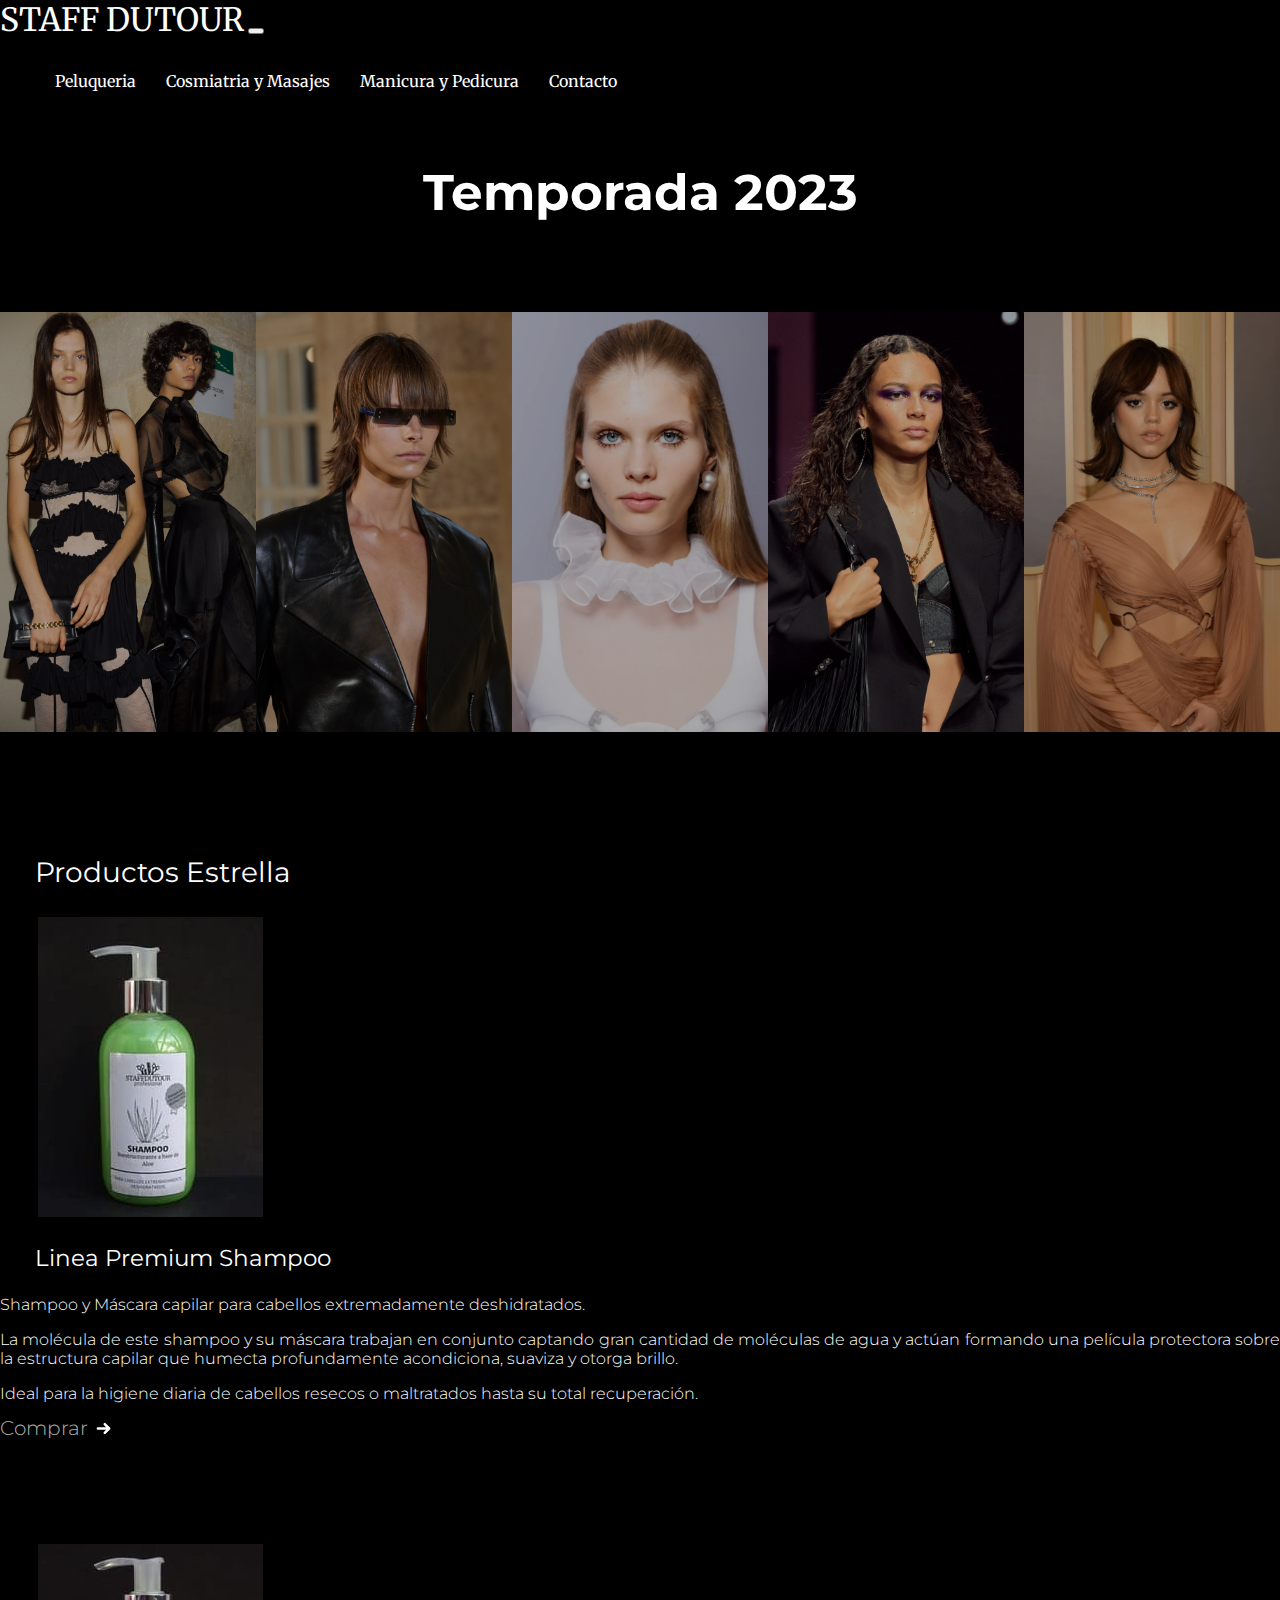
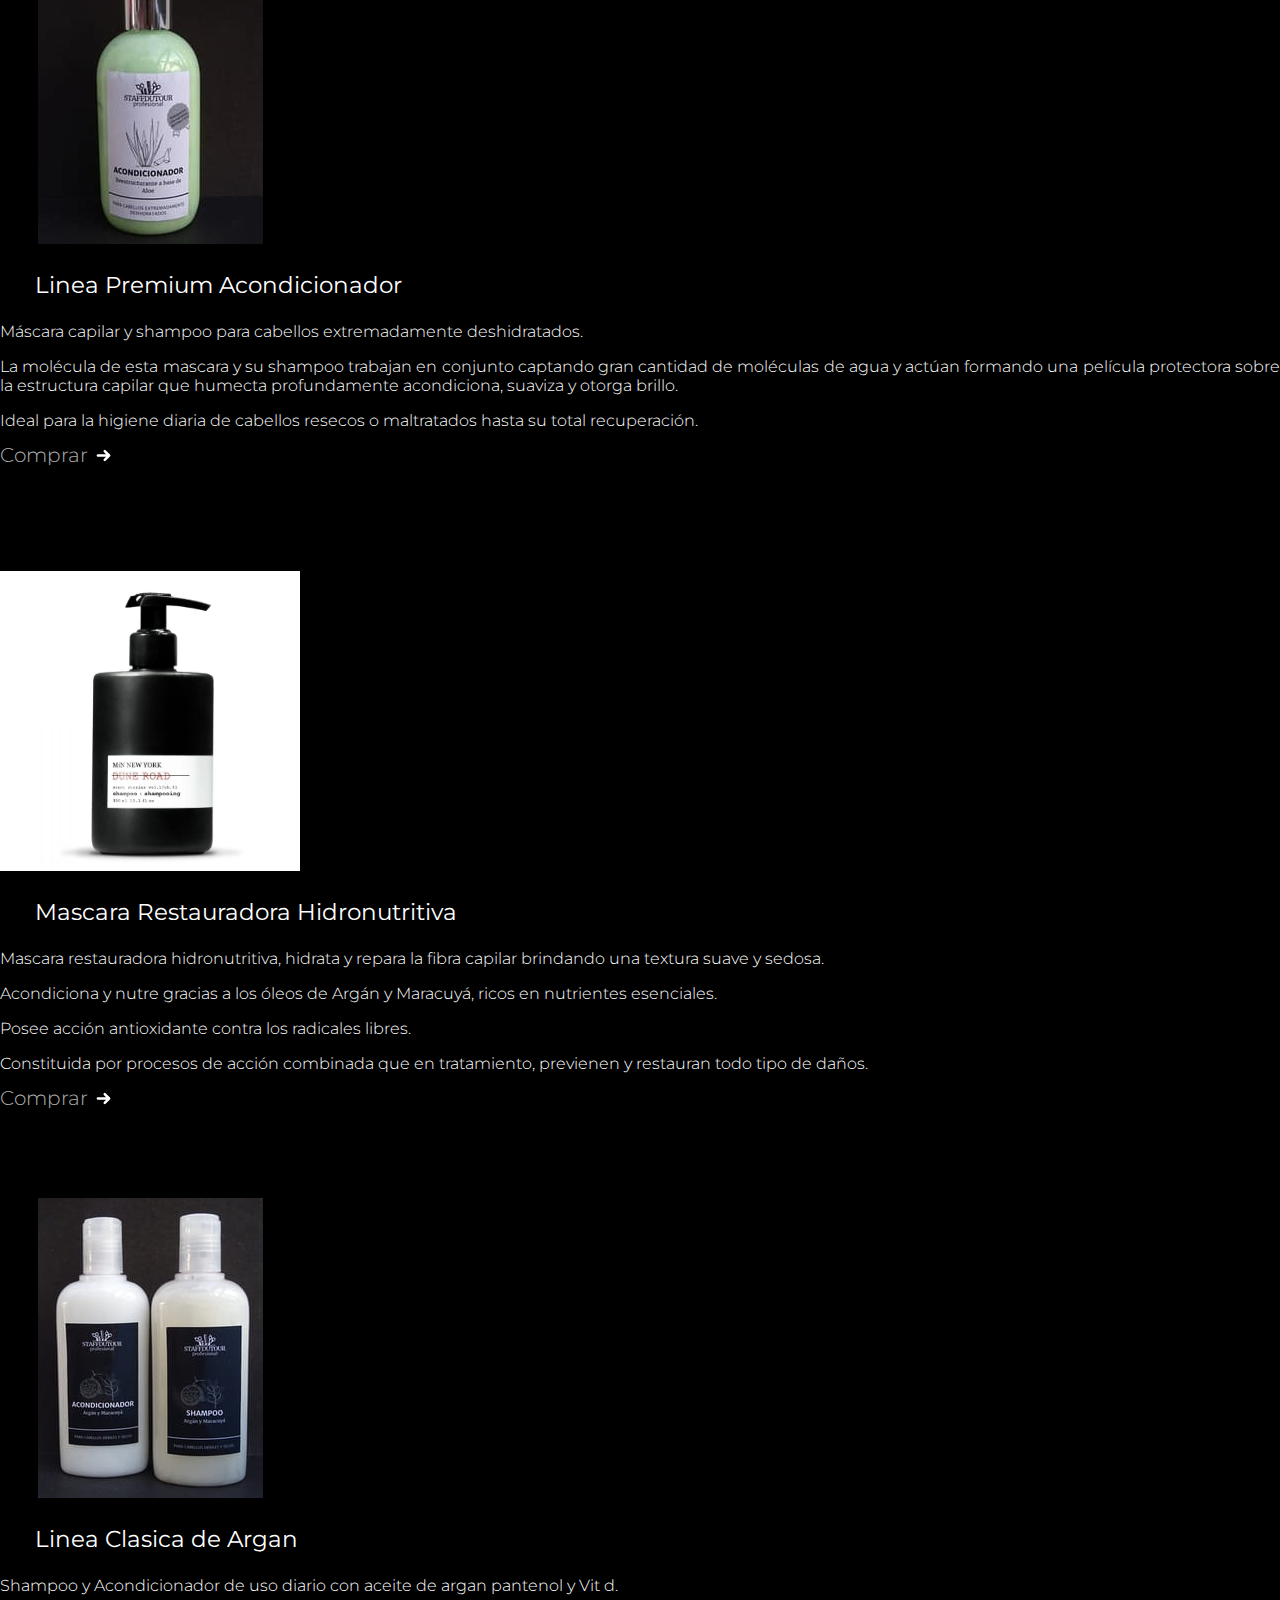
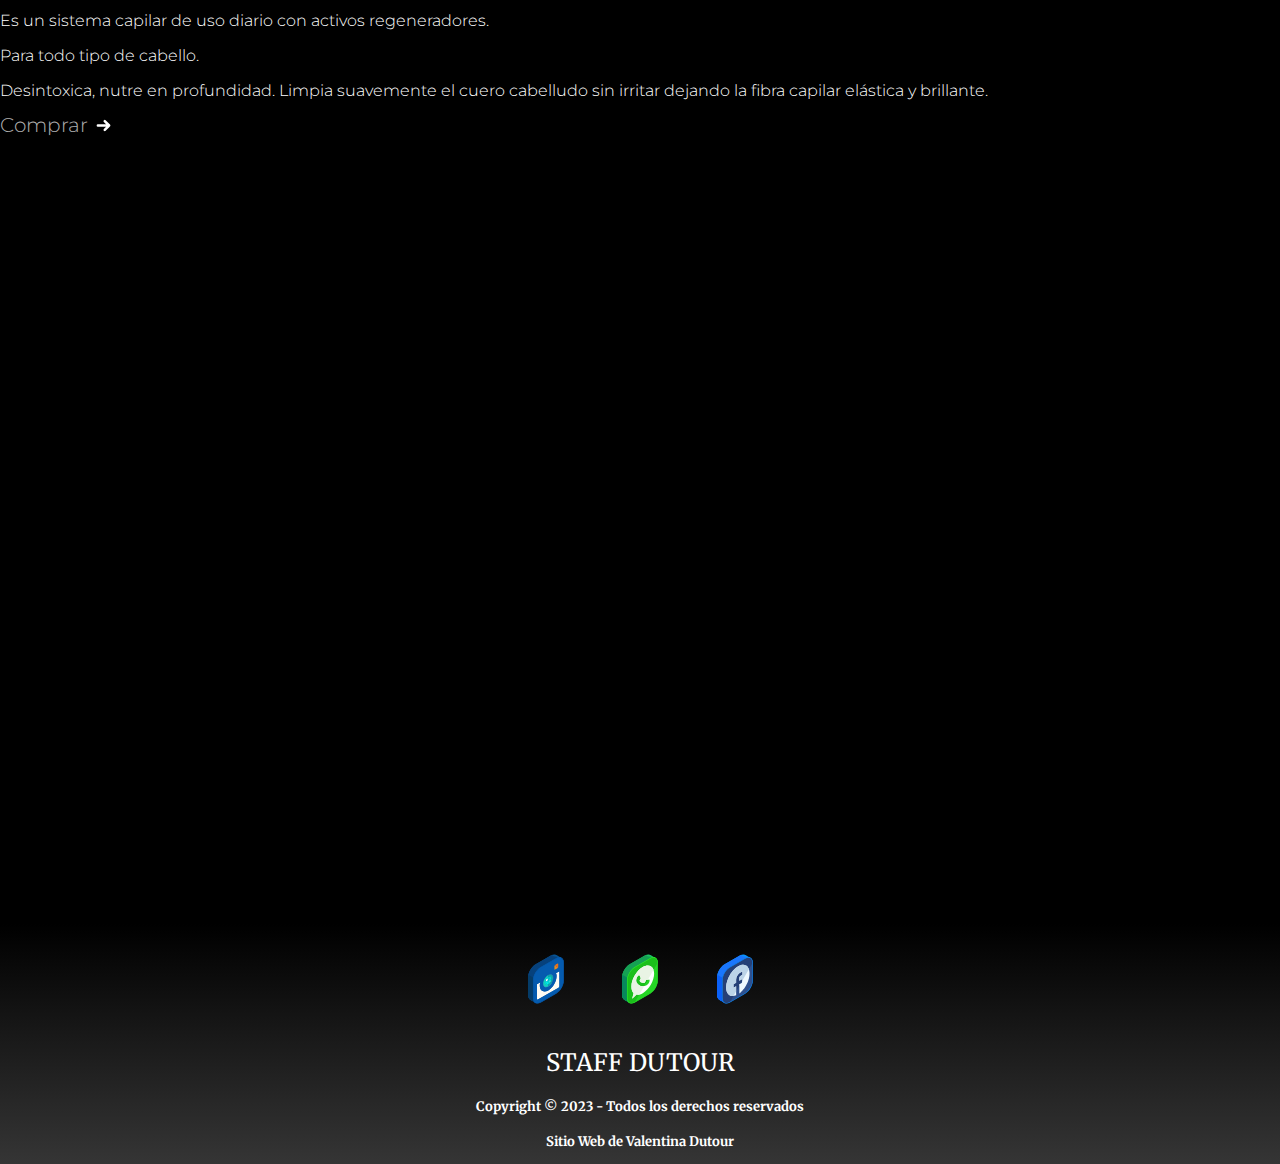
<file: index.html>
<!DOCTYPE html>
<html lang="en">
<head>
    <meta charset="UTF-8">
    <meta http-equiv="X-UA-Compatible" content="IE=edge">
    <meta name="viewport" content="width=device-width, initial-scale=1.0">
    <title>Staff Dutour Peluqueria San telmo</title>
    <meta name="description" content="Aquí encontrarás estilos que son tendencia-VOGUE">
    <meta name="keywords" content="diseños, estilista, temporada, nuevo, cabellos, maquillaje, productos, belleza, salon, video, fotos, estetica">
    <link href="https://cdn.jsdelivr.net/npm/bootstrap@5.3.0-alpha1/dist/css/bootstrap.min.css" rel="stylesheet" integrity="sha384-GLhlTQ8iRABdZLl6O3oVMWSktQOp6b7In1Zl3/Jr59b6EGGoI1aFkw7cmDA6j6gD" crossorigin="anonymous">
    <link rel="shortcut icon" href="./logos/logo staffdutour.png recortado.png" type="image/x-icon">
    <link rel="preconnect" href="https://fonts.googleapis.com">
    <link rel="preconnect" href="https://fonts.gstatic.com" crossorigin>
    <link href="https://fonts.googleapis.com/css2?family=Merriweather:wght@300;400;700&family=Montserrat:wght@400;500;600&display=swap" rel="stylesheet">
    <link rel="stylesheet" href="./css/style.css">
</head>

<body>
    <header>
    <!-- start navbar -->
    <nav class="navbar navbar-expand-lg"id="color">
        <div class="container">
          <a class="navbar-brand marca" href="index.html">STAFF DUTOUR</a>
          <button class="navbar-toggler rounded bg-light" data-bs-toggle="collapse" data-bs-target="#navbarNavDropdown" aria-controls="navbarNavDropdown" aria-expanded="false" aria-label="Toggle navigation">
            <span class="navbar-toggler-icon"></span>
          </button>
          <div class="collapse navbar-collapse" id="navbarNavDropdown">
            <ul class="navbar-nav ms-auto">
                <li class="nav-item ms-auto">
                    <a class="nav-link border-bottom" aria-current="page" href="./pages/peluqueria.html">Peluqueria</a>
                    <a class="nav-link border-bottom" aria-current="page" href="./pages/cosmiatria.html">Cosmiatria y Masajes</a>
                    <a class="nav-link border-bottom" aria-current="page" href="./pages/manicuraypedicura.html">Manicura y Pedicura</a>
                    <a class="nav-link border-bottom" aria-current="page" href="./pages/contacto.html">Contacto</a>
                  </li>
              </li>
            </ul>
          </div>
        </div>
      </nav>
      <!--end navbar-->
    </header>

    <main>
        <br>
        <div>
            <h1 class="my-3">Temporada 2023</h1>
        </div>
        <br><br>
        <!--start galeria-->
        <section class="galeria">
            <img src="./temporada2023/2023.0.jpg" alt="peinado de vogue">
            <img src="./temporada2023/2023.1.jpg" alt="peinado de temporada2023">
            <img src="./temporada2023/2023.2.jpg" alt="peinado de temporada">
            <img src="./temporada2023/2023.3.jpg" alt="peinado">
            <img src="./temporada2023/2023.5.jpg" alt="peinado de temporada2023vogue">
        </section>
        <!-- end galeria-->
        <br><br><br><br>
        <!-- inicio de productos-->
        <section class="productos" class="container-fluid">
            <h3 class="my-3">Productos Estrella</h3>
            <div class="row m-0">
                <article class="col-sm-8 col-md-6 col-lg-3 my-3">
                    <div class="card d-flex align-items-start">
                        <img src="./fotos/premium shampoo.jpg" class="card-img-top alturas" alt="producto destacado">
                        <div class="card-body cuerpo mb-5">
                            <h3 class="card-title text-center m-0 pb-2">Linea Premium Shampoo</h3>
                            <p class="card-text">Shampoo y Máscara capilar para cabellos extremadamente deshidratados.
                            <p class="card-text">La molécula de este shampoo y su máscara trabajan en conjunto captando gran cantidad de moléculas de agua y actúan formando una película protectora sobre la estructura capilar que humecta profundamente acondiciona, suaviza y otorga brillo.</p>
                            <p class="card-text">Ideal para la higiene diaria de cabellos resecos o maltratados hasta su total recuperación.</p>
                            <button>
                                <p>Comprar</p>
                                <svg stroke-width="4" stroke="currentColor" viewBox="0 0 24 24" fill="none" class="h-6 w-6" xmlns="http://www.w3.org/2000/svg">
                                    <path d="M14 5l7 7m0 0l-7 7m7-7H3" stroke-linejoin="round" stroke-linecap="round"></path>
                                </svg>
                            </button>
                        </div>
                    </div>
                </article>
                <article class="col-sm-8 col-md-6 col-lg-3 my-3">
                    <div class="card d-flex align-items-start">
                        <img src="./fotos/premium acondicionador.jpg" class="card-img-top alturas " alt="producto destacado">
                        <div class="card-body cuerpo mb-5">
                            <h3 class="card-title text-center m-0 pb-2">Linea Premium Acondicionador</h3>
                            <p class="card-text">Máscara capilar y shampoo para cabellos extremadamente deshidratados.
                                <p class="card-text">La molécula de esta mascara y su shampoo trabajan en conjunto captando gran cantidad de moléculas de agua y actúan formando una película protectora sobre la estructura capilar que humecta profundamente acondiciona, suaviza y otorga brillo.</p>
                                <p class="card-text">Ideal para la higiene diaria de cabellos resecos o maltratados hasta su total recuperación.</p>
                                <button>
                                <p>Comprar</p>
                                <svg stroke-width="4" stroke="currentColor" viewBox="0 0 24 24" fill="none" class="h-6 w-6" xmlns="http://www.w3.org/2000/svg">
                                    <path d="M14 5l7 7m0 0l-7 7m7-7H3" stroke-linejoin="round" stroke-linecap="round"></path>
                                </svg>
                            </button>
                        </div>
                    </div>
                </article>
                <article class="col-sm-8 col-md-6 col-lg-3 my-3">
                    <div class="card d-flex align-items-start">
                        <img src="./fotos/shampoo.jpg" class="card-img-top alturas" alt="producto destacado">
                        <div class="card-body cuerpo mb-5">
                            <h3 class="card-title text-center m-0 pb-2">Mascara Restauradora Hidronutritiva</h3>
                            <p class="card-text">Mascara restauradora hidronutritiva, hidrata y repara la fibra capilar brindando una textura suave y sedosa.</p>
                            <p class="card-text">Acondiciona y nutre gracias a los óleos de Argán y Maracuyá, ricos en nutrientes esenciales.</p>
                            <p class="card-text">Posee acción antioxidante contra los radicales libres.</p>
                            <p class="card-text">Constituida por procesos de acción combinada que en tratamiento, previenen y restauran todo tipo de daños.</p>
                            <button>
                                <p>Comprar</p>
                                <svg stroke-width="4" stroke="currentColor" viewBox="0 0 24 24" fill="none" class="h-6 w-6" xmlns="http://www.w3.org/2000/svg">
                                    <path d="M14 5l7 7m0 0l-7 7m7-7H3" stroke-linejoin="round" stroke-linecap="round"></path>
                                </svg>
                            </button>
                        </div>
                    </div>
                </article>
                <article class="col-sm-6 col-md-6 col-lg-3 my-3">
                    <div class="card d-flex align-items-start">
                        <img src="./fotos/etiqueta negra.jpg" class="card-img-top alturas" alt="producto destacado">
                        <div class="card-body cuerpo mb-5">
                            <h3 class="card-title text-center m-0 pb-2">Linea Clasica de Argan</h3>
                            <p class="card-text">Shampoo y Acondicionador de uso diario con aceite de argan pantenol y Vit d.</p>
                            <p class="card-text">Es un sistema capilar de uso diario con activos regeneradores.</p>
                            <p class="card-text">Para todo tipo de cabello.</p>
                            <p class="card-text">Desintoxica, nutre en profundidad. Limpia suavemente el cuero cabelludo  sin irritar dejando la fibra capilar elástica y brillante.</p>
                            <button>
                                <p>Comprar</p>
                                <svg stroke-width="4" stroke="currentColor" viewBox="0 0 24 24" fill="none" class="h-6 w-6" xmlns="http://www.w3.org/2000/svg">
                                    <path d="M14 5l7 7m0 0l-7 7m7-7H3" stroke-linejoin="round" stroke-linecap="round"></path>
                                </svg>
                            </button>
                        </div>
                    </div>
                </article>
            </div>
            <br>
        </section>
        <!-- fin de productos-->
        <section  class="video">
            <div>
                <iframe width="100%" height="380" src="https://www.youtube.com/embed/545b1uaCzC4" title="YouTube video player" frameborder="0" allow="accelerometer; autoplay; clipboard-write; encrypted-media; gyroscope; picture-in-picture" allowfullscreen></iframe>
            </div>
        </section>
<br>
    </main>
    
    <footer id="final">
        <section>
            <nav id="iconos">
                <a href="https://www.instagram.com/staffdutourok/" target="_blank"><i> <img src="./logos/insta 3d.svg" alt="boton de instagram"> </i></a>
                <a href="https://web.whatsapp.com/" target="_blank"><i> <img src="./logos/whats 3d.svg" alt="boton de whatsapp"></i></a>
                <a href="https://www.facebook.com/" target="_blank"><i> <img src="./logos/face 3d.svg" alt="boton de facebook"></i></a>
            </nav>
                <div>
                    <h2>STAFF DUTOUR</h2>
                    <h4>Copyright © 2023  -  Todos los derechos reservados</h4>
                    <h4>Sitio Web de Valentina Dutour</h4>
                </div>
            </section>
    </footer>
    <script src="https://cdn.jsdelivr.net/npm/bootstrap@5.3.0-alpha1/dist/js/bootstrap.bundle.min.js" integrity="sha384-w76AqPfDkMBDXo30jS1Sgez6pr3x5MlQ1ZAGC+nuZB+EYdgRZgiwxhTBTkF7CXvN" crossorigin="anonymous"></script>
</body>
</html>
</file>
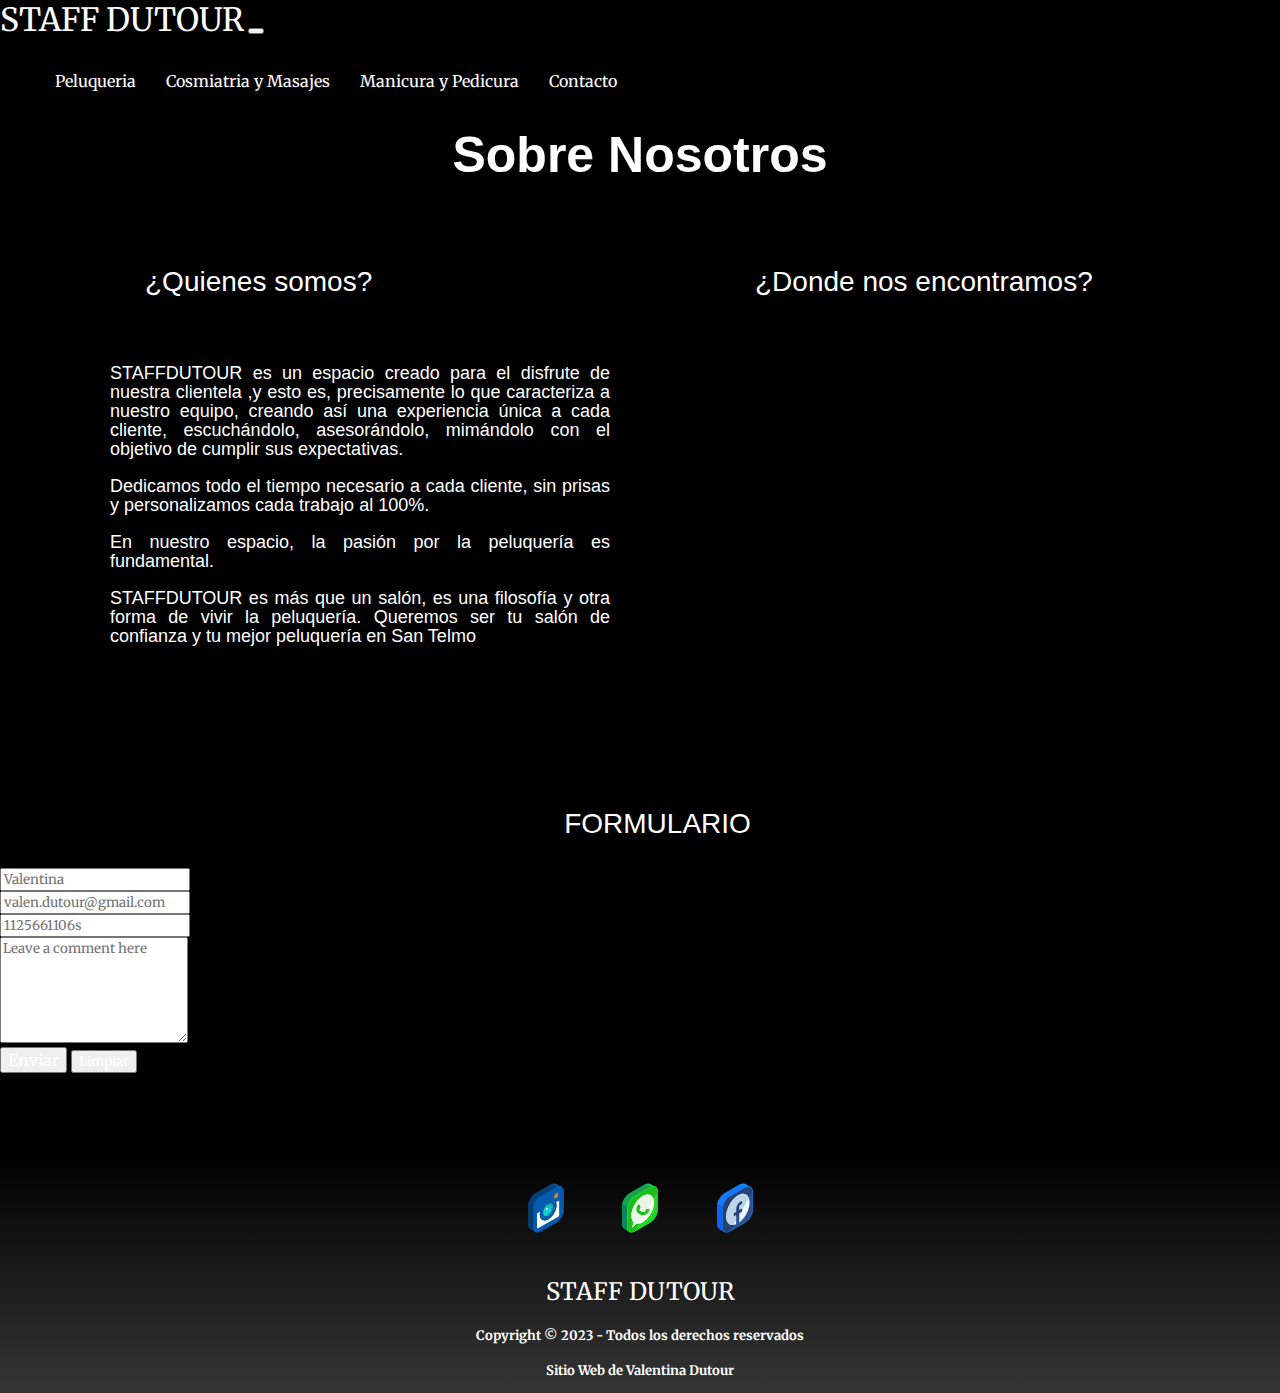
<file: pages/contacto.html>
<!DOCTYPE html>
<html lang="en">
    <head>
        <meta charset="UTF-8">
        <meta http-equiv="X-UA-Compatible" content="IE=edge">
        <meta name="viewport" content="width=device-width, initial-scale=1.0">
        <title>Staff Dutour Peluqueria San telmo</title>
        <meta name="description" content="Aquí encontrarás nuestra seccion de contacto">
        <meta name="keywords" content="mapa, contacto, nombre, apellido, mail, identidad, mensaje, direccion, calle, celular, local, empresa">
        <link rel="shortcut icon" href="../logos/logo staffdutour.png recortado.png" type="image/x-icon">
        <link rel="stylesheet" href="https://fonts.googleapis.com/css2?family=Merriweather:wght@300;400;700&family=Noto+Serif+JP&display=swap" rel="stylesheet">
        <link rel="stylesheet" href="https://cdnjs.cloudflare.com/ajax/libs/font-awesome/6.2.0/css/all.min.css" integrity="sha512-xh6O/CkQoPOWDdYTDqeRdPCVd1SpvCA9XXcUnZS2FmJNp1coAFzvtCN9BmamE+4aHK8yyUHUSCcJHgXloTyT2A=="
        crossorigin="anonymous" referrerpolicy="no-referrer">
        <link href="https://cdn.jsdelivr.net/npm/bootstrap@5.3.0-alpha1/dist/css/bootstrap.min.css" rel="stylesheet" integrity="sha384-GLhlTQ8iRABdZLl6O3oVMWSktQOp6b7In1Zl3/Jr59b6EGGoI1aFkw7cmDA6j6gD" crossorigin="anonymous">
        <link rel="stylesheet" href="../css/style.css">
    </head>

<body>
    <header>
        <!-- start navbar -->
        <nav class="navbar navbar-expand-lg"id="color">
            <div class="container">
            <a class="navbar-brand marca" href="../index.html">STAFF DUTOUR</a>
            <button class="navbar-toggler rounded bg-light" data-bs-toggle="collapse" data-bs-target="#navbarNavDropdown" aria-controls="navbarNavDropdown" aria-expanded="false" aria-label="Toggle navigation">
                <span class="navbar-toggler-icon"></span>
            </button>
            <div class="collapse navbar-collapse" id="navbarNavDropdown">
                <ul class="navbar-nav ms-auto">
                    <li class="nav-item ms-auto">
                        <a class="nav-link border-bottom" aria-current="page" href="./peluqueria.html">Peluqueria</a>
                        <a class="nav-link border-bottom" aria-current="page" href="./cosmiatria.html">Cosmiatria y Masajes</a>
                        <a class="nav-link border-bottom" aria-current="page" href="./manicuraypedicura.html">Manicura y Pedicura</a>
                        <a class="nav-link border-bottom" aria-current="page" href="contacto.html">Contacto</a>
                    </li>
                </li>
                </ul>
            </div>
            </div>
        </nav>
      <!--end navbar-->
    </header>


    <main>
        <div>
            <h1>Sobre Nosotros</h1>
        </div>
        <br>
        <section  class="contacto">
                <div class="contacto_div">
                    <h3>¿Quienes somos?</h3>
                    <br>
                    <p>STAFFDUTOUR es un espacio creado para el disfrute de nuestra clientela ,y esto es, precisamente lo que caracteriza a nuestro equipo, creando así una experiencia única a cada cliente, escuchándolo, asesorándolo, mimándolo con el objetivo de cumplir sus expectativas.</p>
                    <p>Dedicamos todo el tiempo necesario a cada cliente, sin prisas y personalizamos cada trabajo al 100%.</p>
                    <p>En nuestro espacio, la pasión por la peluquería  es fundamental.</p>
                    <p>STAFFDUTOUR es más que un salón, es una filosofía y otra forma de vivir la peluquería. Queremos ser tu salón de confianza y tu mejor peluquería en San Telmo</p>
                </div>
                <div class="ubicacion">
                    <h3>¿Donde nos encontramos?</h3>
                    <br>
                    <iframe src="https://www.google.com/maps/embed?pb=!1m18!1m12!1m3!1d3283.3885331023675!2d-58.377672084557474!3d-34.61962056584719!2m3!1f0!2f0!3f0!3m2!1i1024!2i768!4f13.1!3m3!1m2!1s0x95bccb2b96b12e8d%3A0xdd6e2fe5adeb440e!2sStaff%20Dutour%20Peluquer%C3%ADa%20Unisex!5e0!3m2!1ses-419!2sar!4v1672899123448!5m2!1ses-419!2sar" width="450" height="350" style="border:0;" allowfullscreen="" loading="lazy" referrerpolicy="no-referrer-when-downgrade"></iframe>                 
                </div>
        </section>

        <br><br><br><br>

        <section>
            <div id="h3formulario">
                <h3>FORMULARIO</h3>
            </div>
        </section>
            <div class="row">
                <div class="col-lg-6 col-md-6 col-sm-12">
                    <form>
                        <div class="form-floating mb-3">
                            <input type="text" class="form-control" id="inputNombre" placeholder="Valentina">
                            <label for="inputNombre">Nombre</label>
                        </div>
                        <div class="form-floating mb-3">
                            <input type="email" class="form-control" id="inputEmail" placeholder="valen.dutour@gmail.com">
                            <label for="inputEmail">Correo electrónico</label>
                        </div>
                        <div class="form-floating mb-3">
                            <input type="tel" class="form-control" id="inputTel" placeholder="1125661106s">
                            <label for="inputTel">Teléfono</label>
                        </div>
                        <div class="form-floating mb-3">
                            <textarea class="form-control altura" placeholder="Leave a comment here" id="floatingTextarea2"f></textarea>
                            <label for="floatingTextarea2">Comentario</label>
                          </div>
                        <div>
                            <button type="submit" class="btn btnForm"><a href="./404.html">Enviar</a></button>
                            <button type="reset" class="btn btnForm">Limpiar</button>
                        </div>
                    </form>
                </div>
            </div>
        <br><br><br><br>
    </main>

    <footer id="final">
        <section>
            <nav id="iconos">
                <a href="https://www.instagram.com/staffdutourok/" target="_blank"><i> <img src="../logos/insta 3d.svg" alt="boton de instagram"> </i></a>
                <a href="https://web.whatsapp.com/" target="_blank"><i> <img src="../logos/whats 3d.svg" alt="boton de whatsapp"></i></a>
                <a href="https://www.facebook.com/" target="_blank"><i> <img src="../logos/face 3d.svg" alt="boton de facebook"></i></a>
            </nav>
                <div>
                    <h2>STAFF DUTOUR</h2>
                    <h4>Copyright © 2023  -  Todos los derechos reservados</h4>
                    <h4>Sitio Web de Valentina Dutour</h4>
                </div>
            </section>
    </footer>
    <script src="https://cdn.jsdelivr.net/npm/bootstrap@5.3.0-alpha1/dist/js/bootstrap.bundle.min.js" integrity="sha384-w76AqPfDkMBDXo30jS1Sgez6pr3x5MlQ1ZAGC+nuZB+EYdgRZgiwxhTBTkF7CXvN" crossorigin="anonymous"></script>
</body>
</html>
</file>
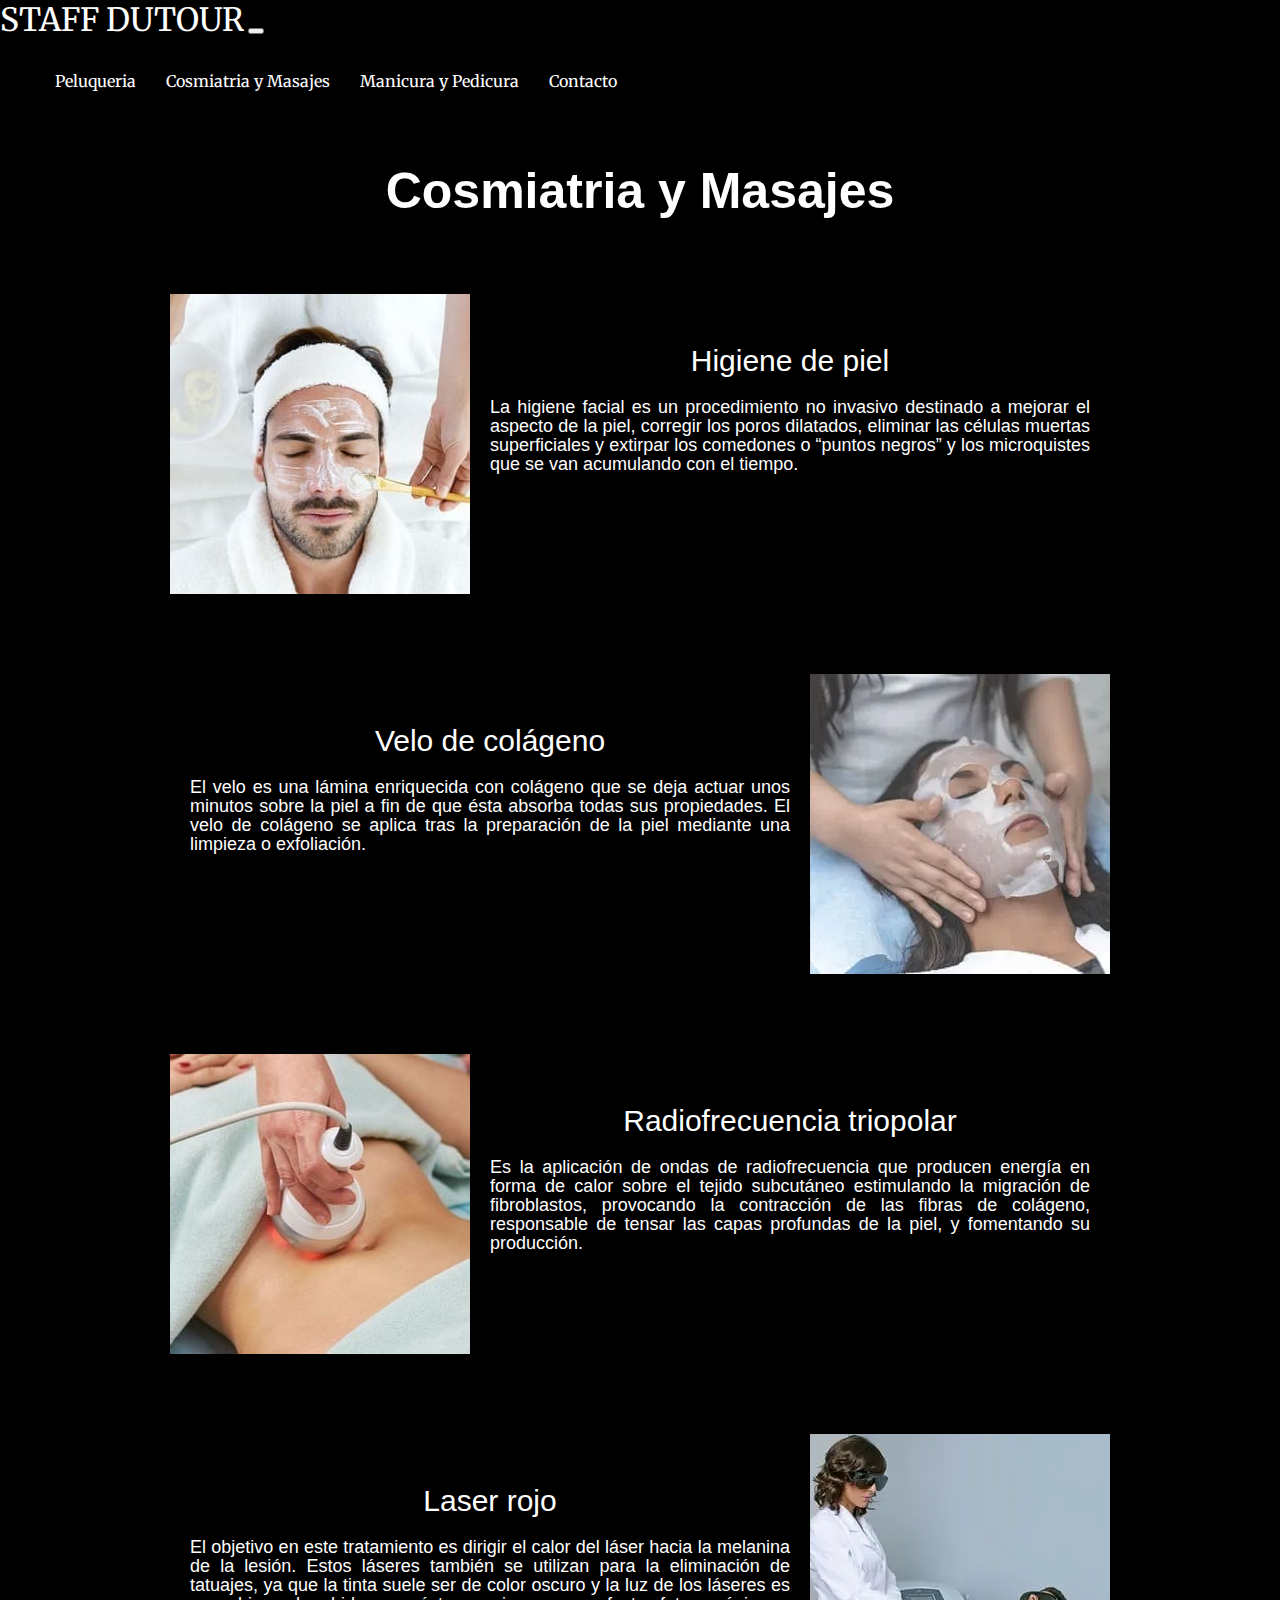
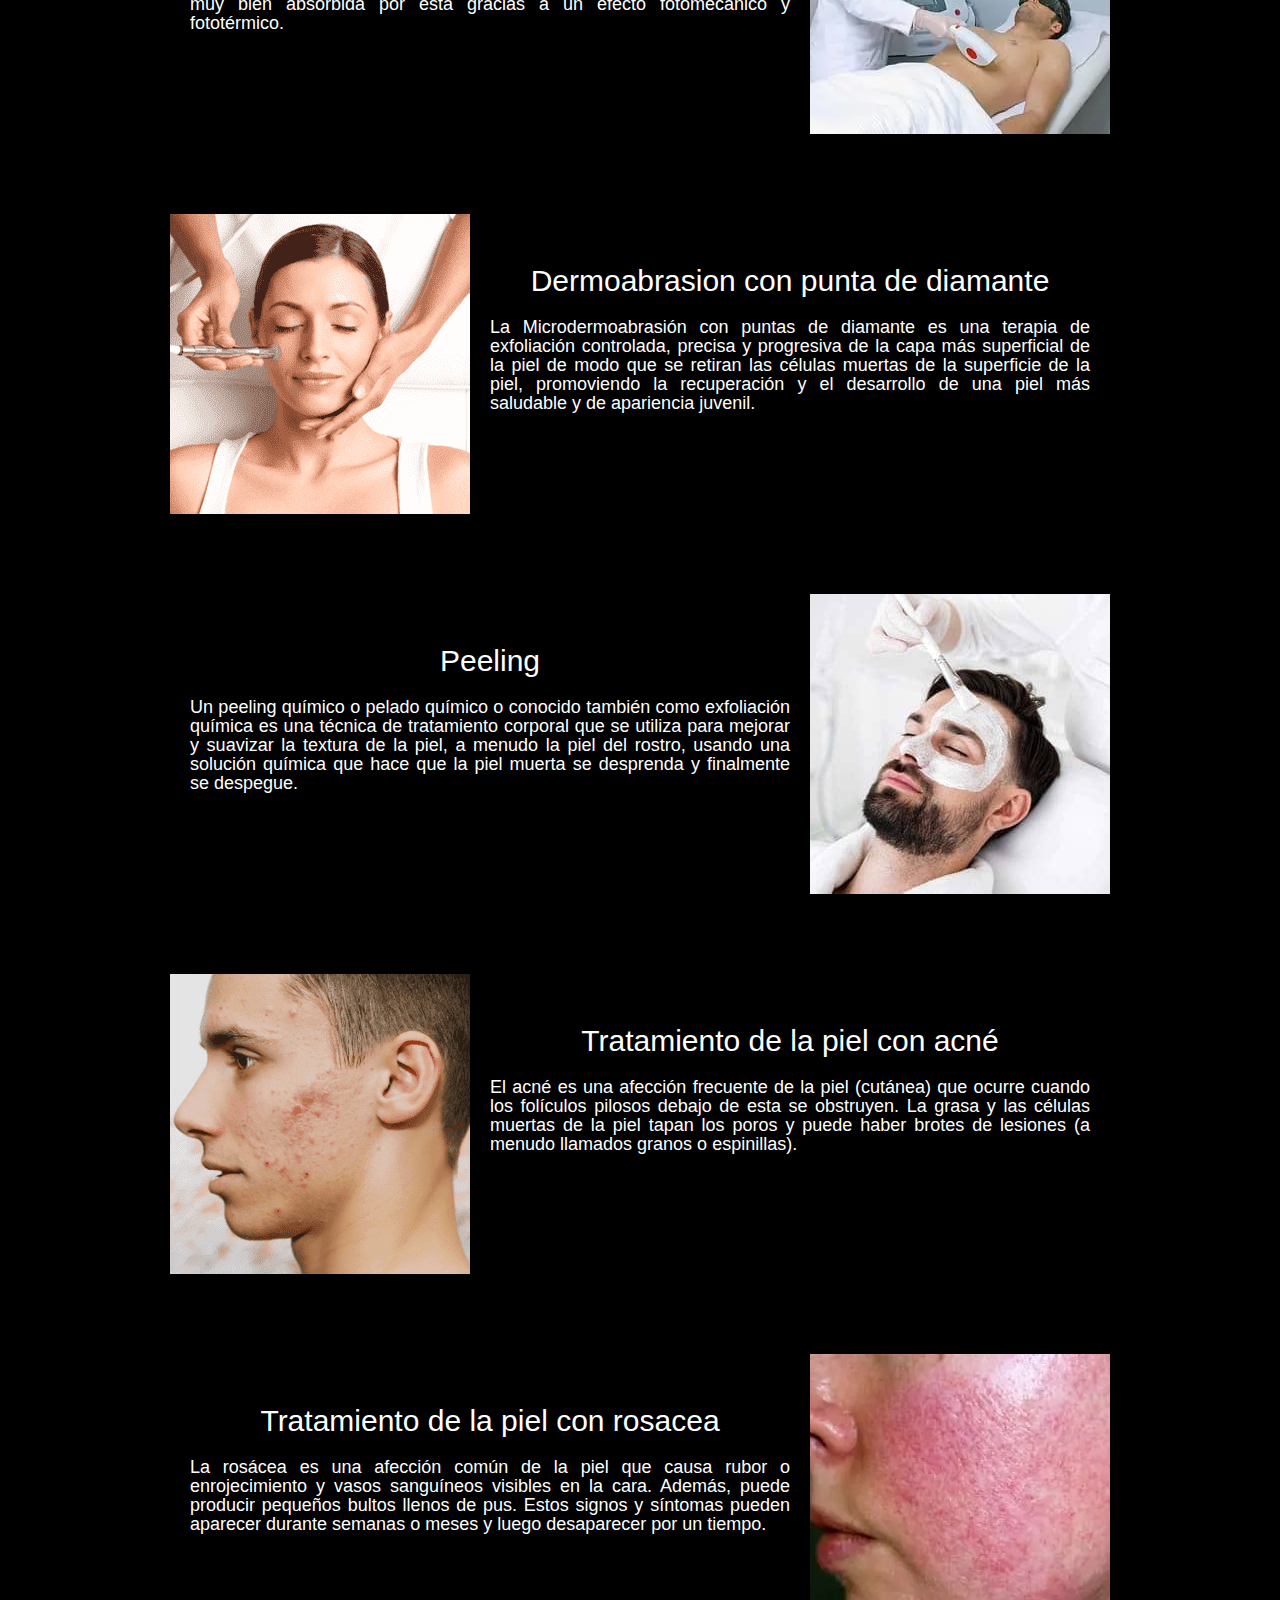
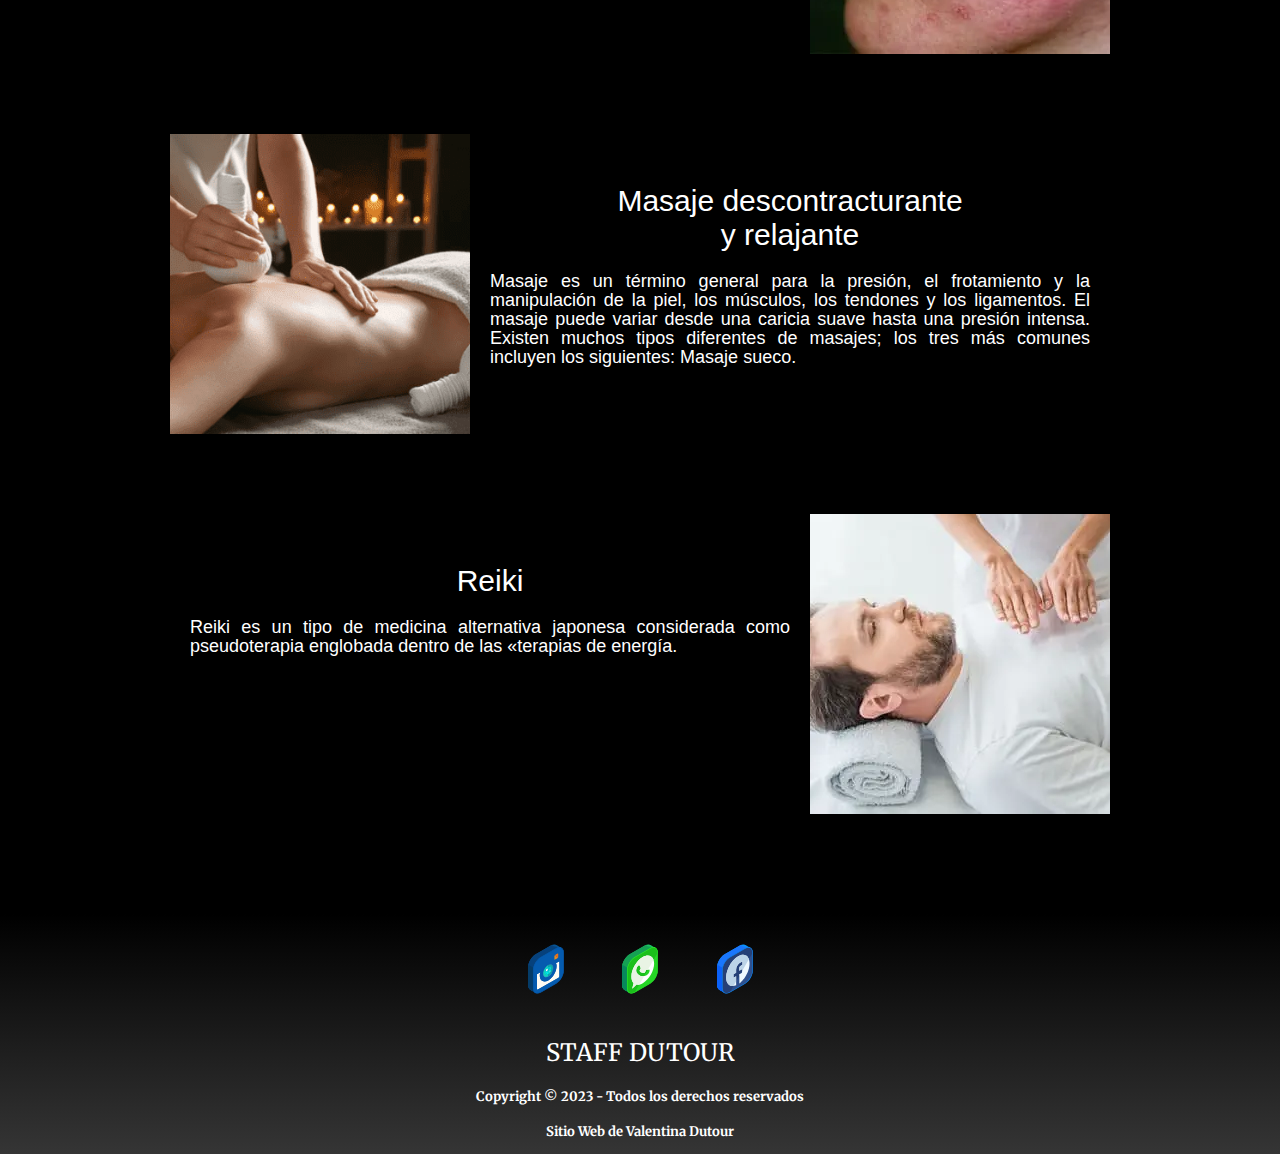
<file: pages/cosmiatria.html>
<!DOCTYPE html>
<html lang="en">
    <head>
        <meta charset="UTF-8">
        <meta http-equiv="X-UA-Compatible" content="IE=edge">
        <meta name="viewport" content="width=device-width, initial-scale=1.0">
        <title>Staff Dutour Peluqueria San telmo</title>
        <meta name="description" content="Aquí encontrarás nuestra seccion de cosmiatria y masajes">
        <meta name="keywords" content="cosmiatria, cosmiatra, masajes, aceite, camilla, piel, servicios, relajante, cuidado, ,manos, poros">
        <link href="https://cdn.jsdelivr.net/npm/bootstrap@5.3.0-alpha1/dist/css/bootstrap.min.css" rel="stylesheet" integrity="sha384-GLhlTQ8iRABdZLl6O3oVMWSktQOp6b7In1Zl3/Jr59b6EGGoI1aFkw7cmDA6j6gD" crossorigin="anonymous">
        <link rel="shortcut icon" href="../logos/logo staffdutour.png recortado.png" type="image/x-icon">
        <link rel="stylesheet" href="https://fonts.googleapis.com/css2?family=Merriweather:wght@300;400;700&family=Noto+Serif+JP&display=swap" rel="stylesheet">
        <link
        rel="stylesheet"
        href="https://cdnjs.cloudflare.com/ajax/libs/font-awesome/6.2.0/css/all.min.css"
        integrity="sha512-xh6O/CkQoPOWDdYTDqeRdPCVd1SpvCA9XXcUnZS2FmJNp1coAFzvtCN9BmamE+4aHK8yyUHUSCcJHgXloTyT2A=="
        crossorigin="anonymous"
        referrerpolicy="no-referrer">
        <link rel="stylesheet" href="../css/style.css">
    </head>

<body>
    <header>
        <!-- start navbar -->
        <nav class="navbar navbar-expand-lg"id="color">
            <div class="container">
            <a class="navbar-brand marca" href="../index.html">STAFF DUTOUR</a>
            <button class="navbar-toggler rounded bg-light" data-bs-toggle="collapse" data-bs-target="#navbarNavDropdown" aria-controls="navbarNavDropdown" aria-expanded="false" aria-label="Toggle navigation">
                <span class="navbar-toggler-icon"></span>
            </button>
            <div class="collapse navbar-collapse" id="navbarNavDropdown">
                <ul class="navbar-nav ms-auto">
                    <li class="nav-item ms-auto">
                        <a class="nav-link border-bottom" aria-current="page" href="./peluqueria.html">Peluqueria</a>
                        <a class="nav-link border-bottom" aria-current="page" href="cosmiatria.html">Cosmiatria y Masajes</a>
                        <a class="nav-link border-bottom" aria-current="page" href="./manicuraypedicura.html">Manicura y Pedicura</a>
                        <a class="nav-link border-bottom" aria-current="page" href="./contacto.html">Contacto</a>
                    </li>
                </li>
                </ul>
            </div>
            </div>
        </nav>
      <!--end navbar-->
      <br>
    </header>
    
    <main>
        <div>
            <h1>Cosmiatria y Masajes</h1>
        </div>
<br><br>
<section>
    <article class="articulos2">
        <img src="../fotos/higiene facial.jpg" alt="Higiene de piel">
        <div>
            <h3>Higiene de piel</h3>
            <p>La higiene facial es un procedimiento no invasivo destinado a mejorar el aspecto de la piel, corregir los poros dilatados, eliminar las células muertas superficiales y extirpar los comedones o “puntos negros” y los microquistes que se van acumulando con el tiempo.</p>
        </div>
    </article>
    <article class="articulos2 reverse2">
        <img src="../fotos/velo de colageno.webp" alt="Velo de colágeno - Antienvejecimiento">
        <div>
            <h3>Velo de colágeno</h3>
            <p>El velo es una lámina enriquecida con colágeno que se deja actuar unos minutos sobre la piel a fin de que ésta absorba todas sus propiedades. El velo de colágeno se aplica tras la preparación de la piel mediante una limpieza o exfoliación.</p>
        </div>
    </article>
    <article class="articulos2">
        <img src="../fotos/rediofrecuencia.jpg" alt="Radiofrecuencia triopolar">
        <div>
            <h3>Radiofrecuencia triopolar</h3>
            <p>Es la aplicación de ondas de radiofrecuencia que producen energía en forma de calor sobre el tejido subcutáneo estimulando la migración de fibroblastos, provocando la contracción de las fibras de colágeno, responsable de tensar las capas profundas de la piel, y fomentando su producción.</p>
        </div>
    </article>
    <article class="articulos2 reverse2">
        <img src="../fotos/laser rojo.webp" alt="Laser Rojo cosmiatria">
        <div>
            <h3>Laser rojo</h3>
            <p>El objetivo en este tratamiento es dirigir el calor del láser hacia la melanina de la lesión. Estos láseres también se utilizan para la eliminación de tatuajes, ya que la tinta suele ser de color oscuro y la luz de los láseres es muy bien absorbida por ésta gracias a un efecto fotomecánico y fototérmico.</p>
        </div>
    </article>
    <article class="articulos2">
        <img src="../fotos/dermabrasion.png" alt="LIMPIEZA + HIDRATACIÓN + NUTRICIÓN">
        <div>
            <h3>Dermoabrasion con punta de diamante</h3>
            <p>La Microdermoabrasión con puntas de diamante es una terapia de exfoliación controlada, precisa y progresiva de la capa más superficial de la piel de modo que se retiran las células muertas de la superficie de la piel, promoviendo la recuperación y el desarrollo de una piel más saludable y de apariencia juvenil.</p>
        </div>
    </article>
    <article class="articulos2 reverse2">
        <img src="../fotos/peeling.jpg" alt="Peeling">
        <div>
            <h3>Peeling</h3>
            <p>Un peeling químico o pelado químico o conocido también como exfoliación química es una técnica de tratamiento corporal que se utiliza para mejorar y suavizar la textura de la piel, a menudo la piel del rostro, usando una solución química que hace que la piel muerta se desprenda y finalmente se despegue.</p>
        </div>
    </article>
    <article class="articulos2">
        <img src="../fotos/acne.png" alt="Piel con acné">
        <div>
            <h3>Tratamiento de la piel con acné</h3>
            <p>El acné es una afección frecuente de la piel (cutánea) que ocurre cuando los folículos pilosos debajo de esta se obstruyen. La grasa y las células muertas de la piel tapan los poros y puede haber brotes de lesiones (a menudo llamados granos o espinillas).</p>
        </div>
    </article>
    <article class="articulos2 reverse2">
        <img src="../fotos/rosacea.webp" alt="Piel con rosacea">
        <div>
            <h3>Tratamiento de la piel con rosacea</h3>
            <p>La rosácea es una afección común de la piel que causa rubor o enrojecimiento y vasos sanguíneos visibles en la cara. Además, puede producir pequeños bultos llenos de pus. Estos signos y síntomas pueden aparecer durante semanas o meses y luego desaparecer por un tiempo.</p>
        </div>
    </article>
    <article class="articulos2">
        <img src="../fotos/masajes.png" alt="Masajes relajantes y descontracturantes">
        <div>    
            <h3>Masaje descontracturante</h3>
            <h3>y relajante</h3>
            <p>Masaje es un término general para la presión, el frotamiento y la manipulación de la piel, los músculos, los tendones y los ligamentos. El masaje puede variar desde una caricia suave hasta una presión intensa. Existen muchos tipos diferentes de masajes; los tres más comunes incluyen los siguientes: Masaje sueco.</p>
        </div>
    </article>
    <article class="articulos2 reverse2">
        <img src="../fotos/reiki.webp" alt="Servicio de reiki">
        <div>
            <h3>Reiki</h3>
            <p>Reiki es un tipo de medicina alternativa japonesa considerada como pseudoterapia englobada dentro de las «terapias de energía.</p>
        </div>
    </article>
</section>
<br>
</main>

    <footer id="final">
        <section>
            <nav id="iconos">
                <a href="https://www.instagram.com/staffdutourok/" target="_blank"><i> <img src="../logos/insta 3d.svg" alt="boton de instagram"> </i></a>
                <a href="https://web.whatsapp.com/" target="_blank"><i> <img src="../logos/whats 3d.svg" alt="boton de whatsapp"></i></a>
                <a href="https://www.facebook.com/" target="_blank"><i> <img src="../logos/face 3d.svg" alt="boton de facebook"></i></a>
            </nav>
                <div>
                    <h2>STAFF DUTOUR</h2>
                    <h4>Copyright © 2023  -  Todos los derechos reservados</h4>
                    <h4>Sitio Web de Valentina Dutour</h4>
                </div>
            </section>
    </footer>
    <script src="https://cdn.jsdelivr.net/npm/bootstrap@5.3.0-alpha1/dist/js/bootstrap.bundle.min.js" integrity="sha384-w76AqPfDkMBDXo30jS1Sgez6pr3x5MlQ1ZAGC+nuZB+EYdgRZgiwxhTBTkF7CXvN" crossorigin="anonymous"></script>
</body>
</html>
</file>
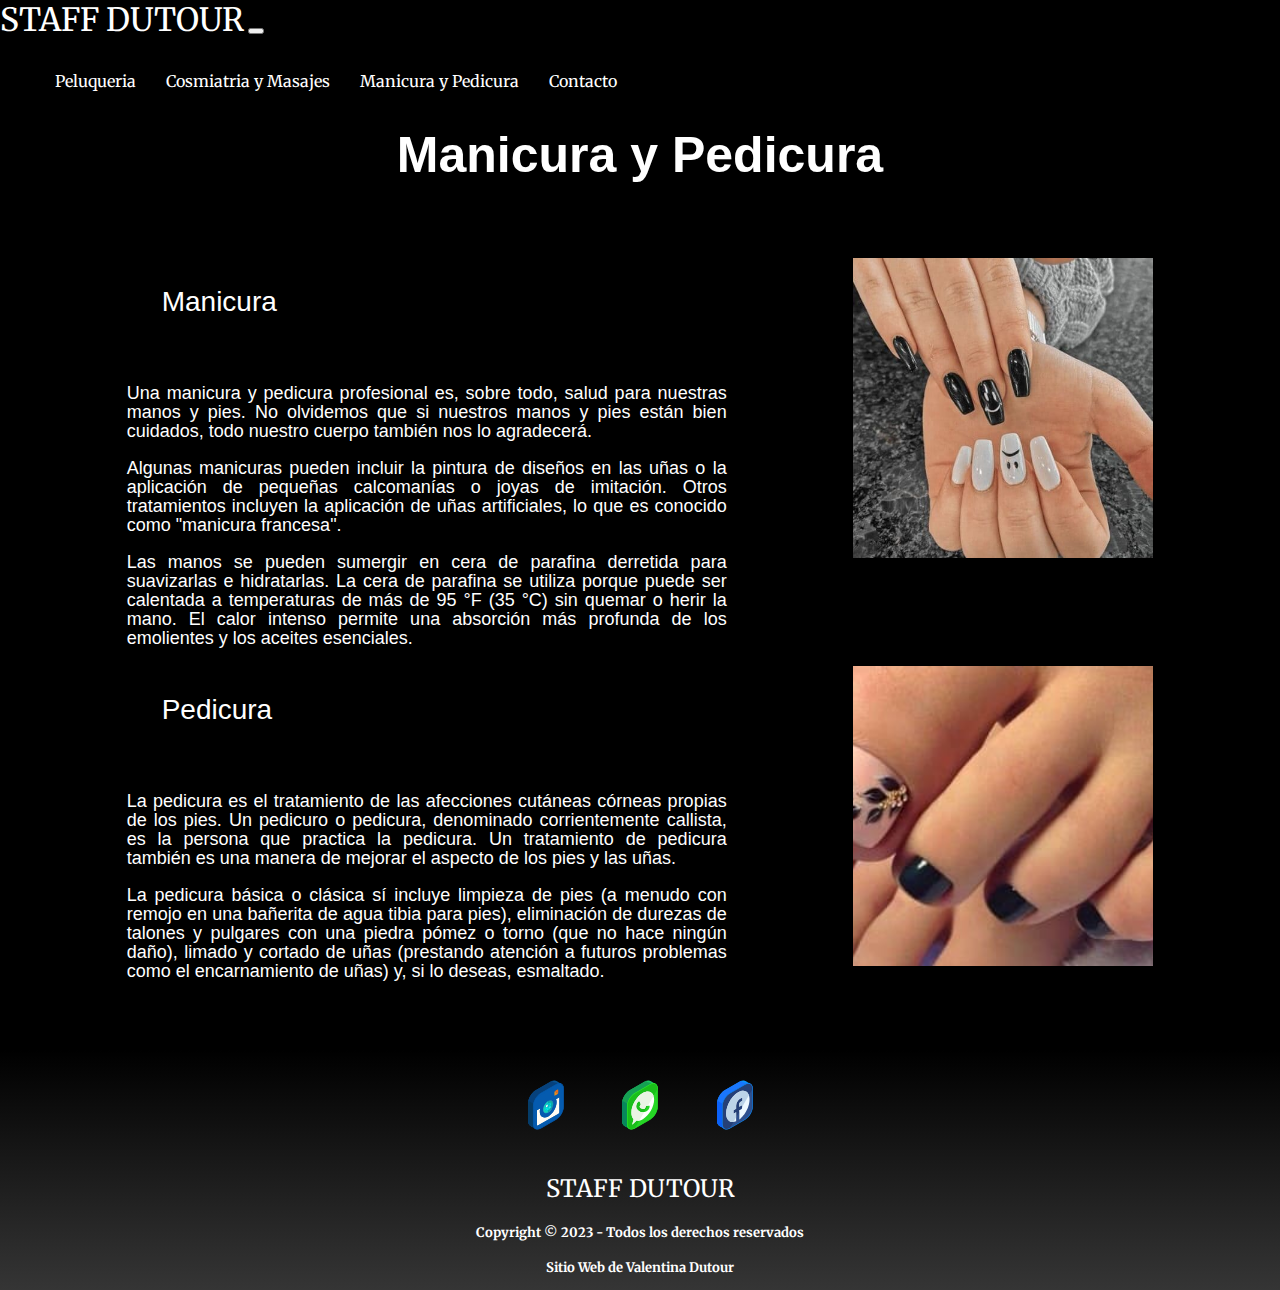
<file: pages/manicuraypedicura.html>
<!DOCTYPE html>
<html lang="en">
    <head>
        <meta charset="UTF-8">
        <meta http-equiv="X-UA-Compatible" content="IE=edge">
        <meta name="viewport" content="width=device-width, initial-scale=1.0">
        <title>Staff Dutour Peluqueria San telmo</title>
        <meta name="description" content="Aquí encontrarás nuestra seccion de pedicura y manicura">
        <meta name="keywords" content="pies, uñas, esculpidas, esmaltado, semipermanente, permanente, colores, dedos, cuidado, ,parafina, cuticula">
        <link href="https://cdn.jsdelivr.net/npm/bootstrap@5.3.0-alpha1/dist/css/bootstrap.min.css" rel="stylesheet" integrity="sha384-GLhlTQ8iRABdZLl6O3oVMWSktQOp6b7In1Zl3/Jr59b6EGGoI1aFkw7cmDA6j6gD" crossorigin="anonymous">
        <link rel="shortcut icon" href="../logos/logo staffdutour.png recortado.png" type="image/x-icon">
        <link rel="stylesheet" href="https://fonts.googleapis.com/css2?family=Merriweather:wght@300;400;700&family=Noto+Serif+JP&display=swap" rel="stylesheet">
        <link
        rel="stylesheet"
        href="https://cdnjs.cloudflare.com/ajax/libs/font-awesome/6.2.0/css/all.min.css"
        integrity="sha512-xh6O/CkQoPOWDdYTDqeRdPCVd1SpvCA9XXcUnZS2FmJNp1coAFzvtCN9BmamE+4aHK8yyUHUSCcJHgXloTyT2A=="
        crossorigin="anonymous"
        referrerpolicy="no-referrer">
        <link rel="stylesheet" href="../css/style.css">
    </head>

<body>
    <header>
        <!-- start navbar -->
        <nav class="navbar navbar-expand-lg"id="color">
            <div class="container">
            <a class="navbar-brand marca" href="../index.html">STAFF DUTOUR</a>
            <button class="navbar-toggler rounded bg-light" data-bs-toggle="collapse" data-bs-target="#navbarNavDropdown" aria-controls="navbarNavDropdown" aria-expanded="false" aria-label="Toggle navigation">
                <span class="navbar-toggler-icon"></span>
            </button>
            <div class="collapse navbar-collapse" id="navbarNavDropdown">
                <ul class="navbar-nav ms-auto">
                    <li class="nav-item ms-auto">
                        <a class="nav-link border-bottom" aria-current="page" href="./peluqueria.html">Peluqueria</a>
                        <a class="nav-link border-bottom" aria-current="page" href="./cosmiatria.html">Cosmiatria y Masajes</a>
                        <a class="nav-link border-bottom" aria-current="page" href="manicuraypedicura.html">Manicura y Pedicura</a>
                        <a class="nav-link border-bottom" aria-current="page" href="./contacto.html">Contacto</a>
                    </li>
                </li>
                </ul>
            </div>
            </div>
        </nav>
      <!--end navbar-->
    </header>

    
    <main>
        <div>
            <h1>Manicura y Pedicura</h1>
        </div>
<br><br>
        <section class="maniypedi">
            <div>
                <h3>Manicura</h3>
                <br>
                <p>Una manicura y pedicura profesional es, sobre todo, salud para nuestras manos y pies. No olvidemos que si nuestros manos y pies están bien cuidados, todo nuestro cuerpo también nos lo agradecerá.</p>
                <p>Algunas manicuras pueden incluir la pintura de diseños en las uñas o la aplicación de pequeñas calcomanías o joyas de imitación. Otros tratamientos incluyen la aplicación de uñas artificiales, lo que es conocido como "manicura francesa".</p>
                <p>Las manos se pueden sumergir en cera de parafina derretida para suavizarlas e hidratarlas. La cera de parafina se utiliza porque puede ser calentada a temperaturas de más de 95 °F (35 °C) sin quemar o herir la mano. El calor intenso permite una absorción más profunda de los emolientes y los aceites esenciales. </p>
            </div>
            <div>
                <img src="../fotos/manicura.jpg" alt="uñas esculpidas">
            </div>
        </section>
        <section class="maniypedi">
            <div>
                <h3>Pedicura</h3>
                <br>
                <p>La pedicura es el tratamiento de las afecciones cutáneas córneas propias de los pies. Un pedicuro o pedicura, denominado corrientemente callista, es la persona que practica la pedicura.​ Un tratamiento de pedicura también es una manera de mejorar el aspecto de los pies y las uñas.</p>
                <p>La pedicura básica o clásica sí incluye limpieza de pies (a menudo con remojo en una bañerita de agua tibia para pies), eliminación de durezas de talones y pulgares con una piedra pómez o torno (que no hace ningún daño), limado y cortado de uñas (prestando atención a futuros problemas como el encarnamiento de uñas) y, si lo deseas, esmaltado. </p>
            </div>
            <div>
                <img src="../fotos/pedicura.jpg" alt="esmaltado semipermanente">
            </div>
        </section>
    </main>

    <footer id="final">
        <section>
            <nav id="iconos">
                <a href="https://www.instagram.com/staffdutourok/" target="_blank"><i> <img src="../logos/insta 3d.svg" alt="boton de instagram"> </i></a>
                <a href="https://web.whatsapp.com/" target="_blank"><i> <img src="../logos/whats 3d.svg" alt="boton de whatsapp"></i></a>
                <a href="https://www.facebook.com/" target="_blank"><i> <img src="../logos/face 3d.svg" alt="boton de facebook"></i></a>
            </nav>
                <div>
                    <h2>STAFF DUTOUR</h2>
                    <h4>Copyright © 2023  -  Todos los derechos reservados</h4>
                    <h4>Sitio Web de Valentina Dutour</h4>
                </div>
            </section>
    </footer>
    <script src="https://cdn.jsdelivr.net/npm/bootstrap@5.3.0-alpha1/dist/js/bootstrap.bundle.min.js" integrity="sha384-w76AqPfDkMBDXo30jS1Sgez6pr3x5MlQ1ZAGC+nuZB+EYdgRZgiwxhTBTkF7CXvN" crossorigin="anonymous"></script>
</body>
</html>
</file>
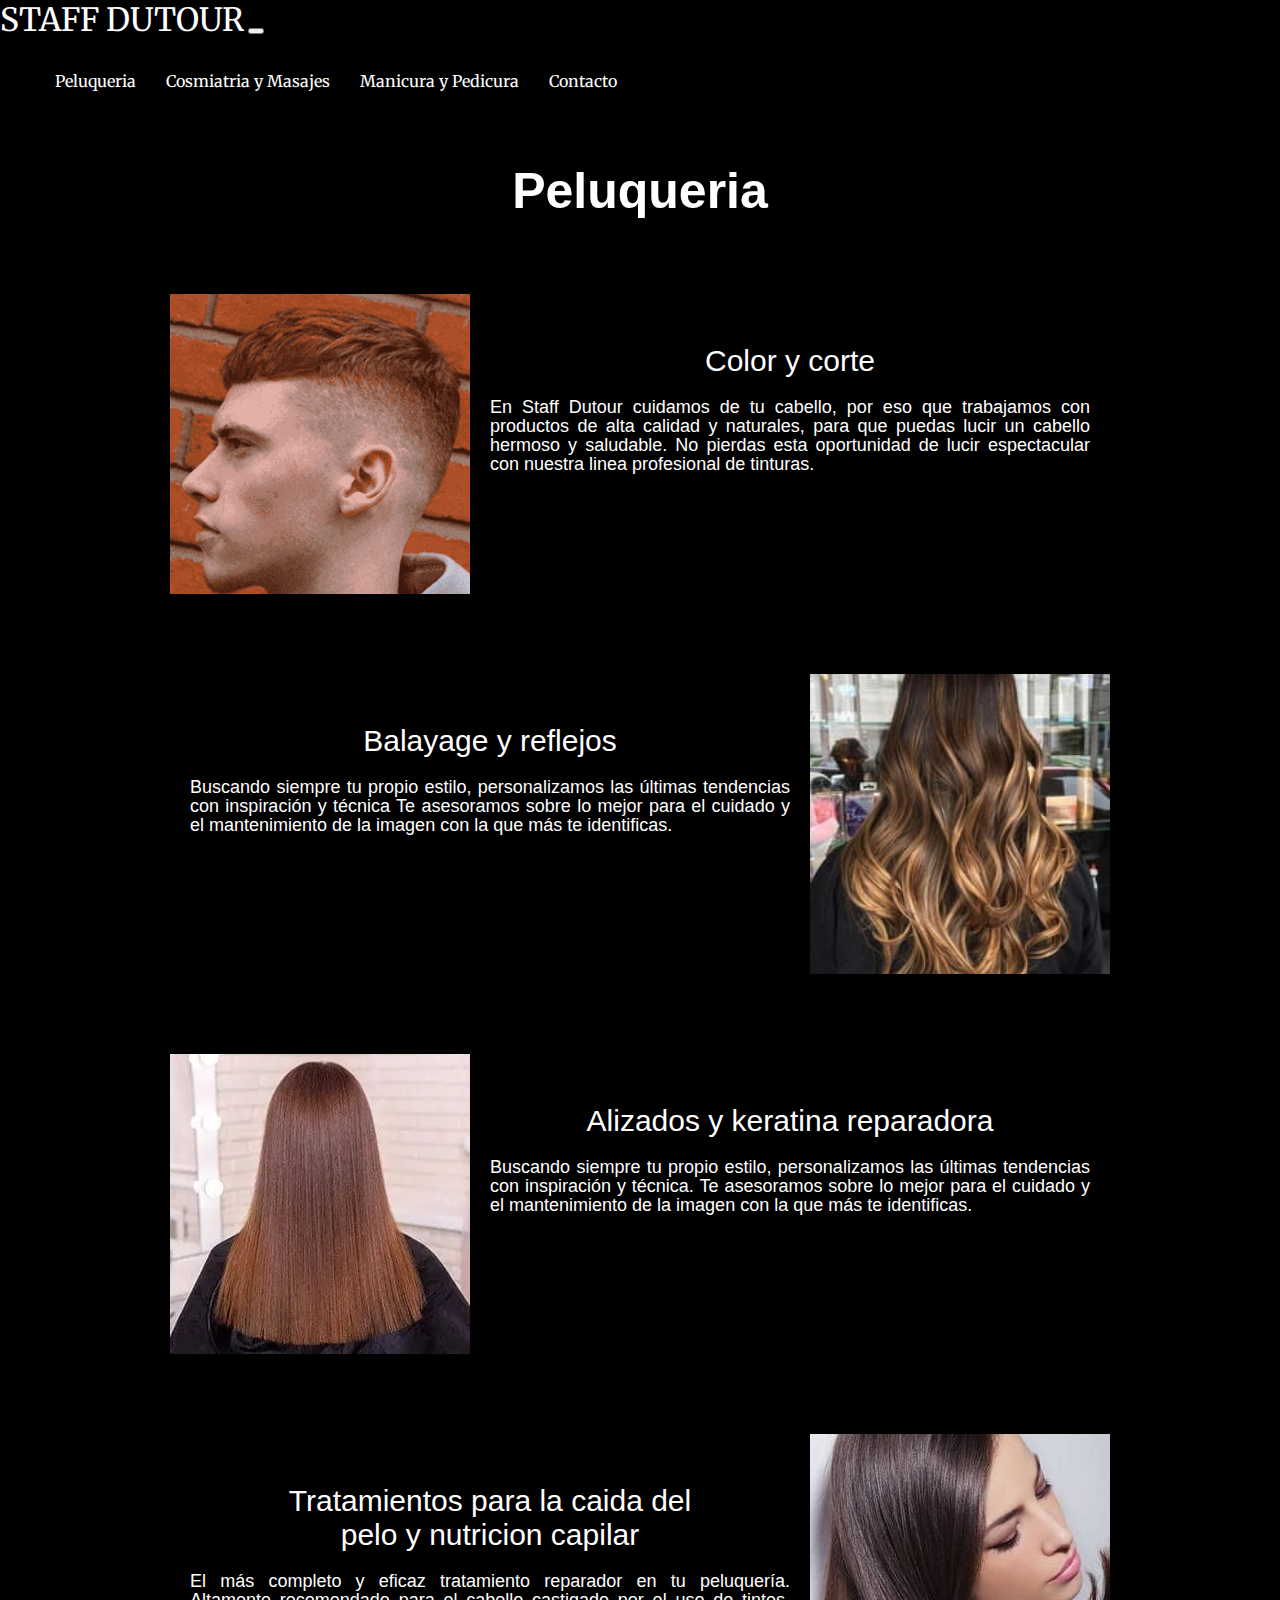
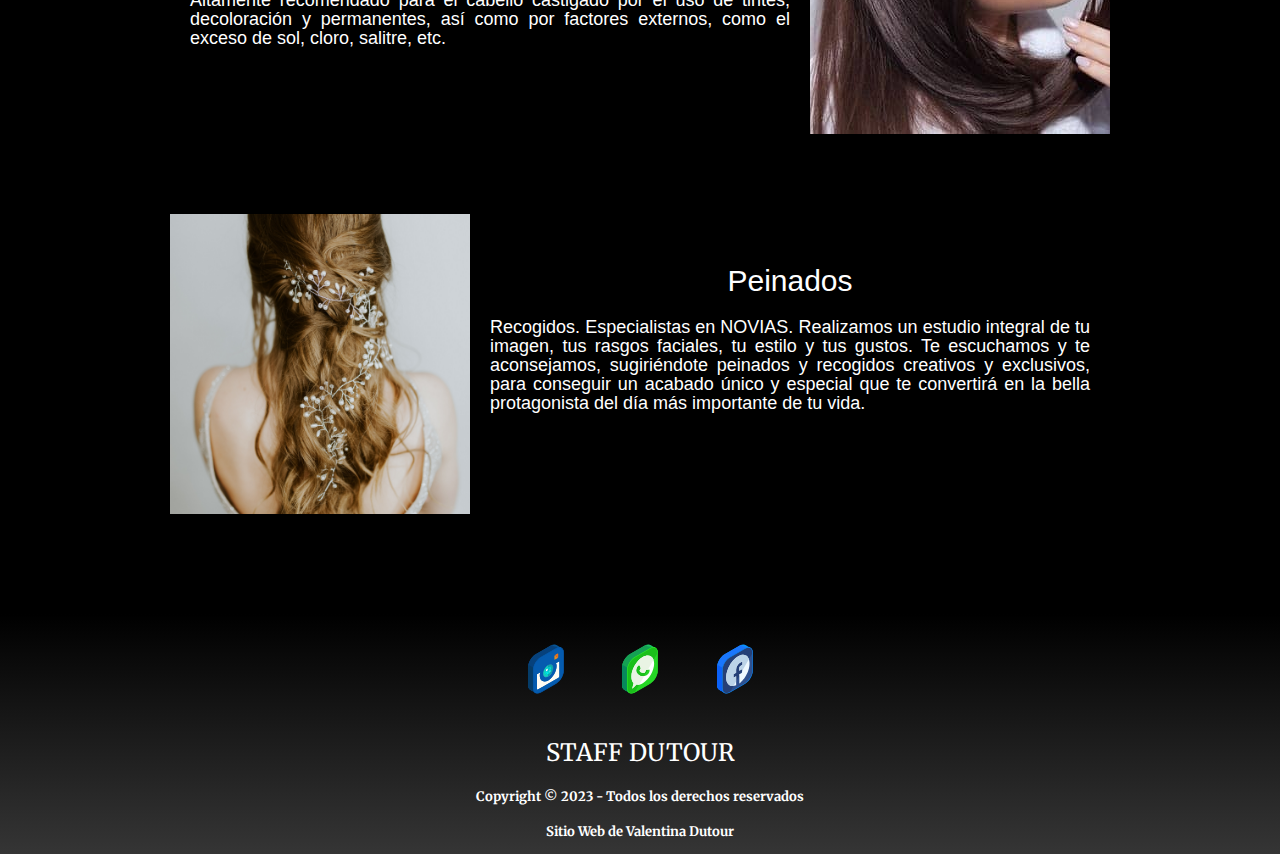
<file: pages/peluqueria.html>
<!DOCTYPE html>
<html lang="en">
    <head>
        <meta charset="UTF-8">
        <meta http-equiv="X-UA-Compatible" content="IE=edge">
        <meta name="viewport" content="width=device-width, initial-scale=1.0">
        <title>Staff Dutour Peluqueria San telmo</title>
        <meta name="description" content="Aquí encontrarás nuestra seccion de peluqueria">
        <meta name="keywords" content="corte, tijera, maquina, pelo, peinado, largos, servicio, keratina, alizado, ampollas, nutricion, secado">
        <link href="https://cdn.jsdelivr.net/npm/bootstrap@5.3.0-alpha1/dist/css/bootstrap.min.css" rel="stylesheet" integrity="sha384-GLhlTQ8iRABdZLl6O3oVMWSktQOp6b7In1Zl3/Jr59b6EGGoI1aFkw7cmDA6j6gD" crossorigin="anonymous">
        <link rel="shortcut icon" href="../logos/logo staffdutour.png recortado.png" type="image/x-icon">
        <link rel="stylesheet" href="https://fonts.googleapis.com/css2?family=Merriweather:wght@300;400;700&family=Noto+Serif+JP&display=swap" rel="stylesheet">
        <link
        rel="stylesheet"
        href="https://cdnjs.cloudflare.com/ajax/libs/font-awesome/6.2.0/css/all.min.css"
        integrity="sha512-xh6O/CkQoPOWDdYTDqeRdPCVd1SpvCA9XXcUnZS2FmJNp1coAFzvtCN9BmamE+4aHK8yyUHUSCcJHgXloTyT2A=="
        crossorigin="anonymous"
        referrerpolicy="no-referrer">
        <link rel="stylesheet" href="../css/style.css">
    </head>

<body>
    <header>
        <!-- start navbar -->
        <nav class="navbar navbar-expand-lg"id="color">
            <div class="container">
            <a class="navbar-brand marca" href="../index.html">STAFF DUTOUR</a>
            <button class="navbar-toggler rounded bg-light" data-bs-toggle="collapse" data-bs-target="#navbarNavDropdown" aria-controls="navbarNavDropdown" aria-expanded="false" aria-label="Toggle navigation">
                <span class="navbar-toggler-icon"></span>
            </button>
            <div class="collapse navbar-collapse" id="navbarNavDropdown">
                <ul class="navbar-nav ms-auto">
                    <li class="nav-item ms-auto">
                        <a class="nav-link border-bottom" aria-current="page" href="peluqueria.html">Peluqueria</a>
                        <a class="nav-link border-bottom" aria-current="page" href="./cosmiatria.html">Cosmiatria y Masajes</a>
                        <a class="nav-link border-bottom" aria-current="page" href="./manicuraypedicura.html">Manicura y Pedicura</a>
                        <a class="nav-link border-bottom" aria-current="page" href="./contacto.html">Contacto</a>
                    </li>
                </ul>
            </div>
            </div>
        </nav>
      <!--end navbar-->
      <br>
    </header>

    
    <main>
        <div>
            <h1>Peluqueria</h1>
        </div>
<br><br>
        <section>
            <article class="articulos">
                <img src="../fotos/corte y color masc.png" alt="Tendencias de color, peinado y corte de pelo año 2023 |  Tendencias | moda de temporada">
                <div>
                    <h3>Color y corte</h3>
                    <p>En Staff Dutour cuidamos de tu cabello, por eso que trabajamos con productos de alta calidad y naturales, para que puedas lucir un cabello hermoso y saludable. No pierdas esta oportunidad de lucir espectacular con nuestra linea profesional de tinturas.</p>
                </div>
            </article>
            <article class="articulos reverse">
                <img src="../fotos/baialage.jpg" alt="Cómo escoger el balayage perfecto - Tendencia">
                <div>
                    <h3>Balayage y reflejos</h3>
                    <p>Buscando siempre tu propio estilo, personalizamos las últimas tendencias con inspiración y técnica  Te asesoramos sobre lo mejor para el cuidado y el mantenimiento de la imagen con la que más te identificas. </p>
                </div>
            </article>
            <article class="articulos">
                <img src="../fotos/alizado.webp" alt="cosmetica reparadora - pelo lacio - moda 2023">
                <div>
                    <h3>Alizados y keratina reparadora</h3>
                    <p>Buscando siempre tu propio estilo, personalizamos las últimas tendencias con inspiración y técnica. Te asesoramos sobre lo mejor para el cuidado y el mantenimiento de la imagen con la que más te identificas.</p>
                </div>
            </article>
            <article class="articulos reverse">
                <img src="../fotos/nutricion capilar.jpg" alt="Cuidado del cabello - reponer los nutrientes grasos o lípidos del pelo ">
                <div>
                    <h3>Tratamientos para la caida del</h3>
                    <h3>pelo y nutricion capilar</h3>
                    <p>El más completo y eficaz tratamiento reparador en tu peluquería. Altamente recomendado para el cabello castigado por el uso de tintes, decoloración y permanentes, así como por factores externos, como el exceso de sol, cloro, salitre, etc.</p>
                </div>
            </article>
            <article class="articulos">
                <img src="../fotos/peinado.webp" alt="Peinados con pelo suelto: ideas para lucir tu cabellera con estilo">
                <div>
                    <h3>Peinados</h3>
                    <p>Recogidos. Especialistas en NOVIAS. Realizamos un estudio integral de tu imagen, tus rasgos faciales, tu estilo y tus gustos. Te escuchamos y te aconsejamos, sugiriéndote peinados y recogidos creativos y exclusivos, para conseguir un acabado único y especial que te convertirá en la bella protagonista del día más importante de tu vida.</p>
                </div>
            </article>
        </section>
    <br>
    </main>

    <footer id="final">
        <section>
            <nav id="iconos">
                <a href="https://www.instagram.com/staffdutourok/" target="_blank"><i> <img src="../logos/insta 3d.svg" alt="boton de instagram"> </i></a>
                <a href="https://web.whatsapp.com/" target="_blank"><i> <img src="../logos/whats 3d.svg" alt="boton de whatsapp"></i></a>
                <a href="https://www.facebook.com/" target="_blank"><i> <img src="../logos/face 3d.svg" alt="boton de facebook"></i></a>
            </nav>
                <div>
                    <h2>STAFF DUTOUR</h2>
                    <h4>Copyright © 2023  -  Todos los derechos reservados</h4>
                    <h4>Sitio Web de Valentina Dutour</h4>
                </div>
            </section>
    </footer>
    <script src="https://cdn.jsdelivr.net/npm/bootstrap@5.3.0-alpha1/dist/js/bootstrap.bundle.min.js" integrity="sha384-w76AqPfDkMBDXo30jS1Sgez6pr3x5MlQ1ZAGC+nuZB+EYdgRZgiwxhTBTkF7CXvN" crossorigin="anonymous"></script>
</body>
</html>
</file>
<file: css/style.css>
@charset "UTF-8";
/*alineacion*/
/*colors*/
/*tipografia*/
/*grosor de letras*/
/*tamaño de letras*/
/*width y height*/
/*extendes*/
.grid-gral, .grid-3, .contacto, .grid-2, .maniypedi, .articulos2, .articulos {
  display: grid;
  grid-template-columns: 2 auto;
  grid-template-rows: auto;
}

.grid-2, .maniypedi, .articulos2, .articulos {
  grid-template-areas: "gri1" "gri2";
}

.grid-3, .contacto {
  grid-template-areas: "1" "2";
}

@keyframes button {
  0% {
    background-position: 0 0;
  }
  50% {
    background-position: 400% 0;
  }
  100% {
    background-position: 0 0;
  }
}
/*mixing*/
img {
  width: 300px;
  height: 300px;
}

* {
  font-family: "Merriweather", serif;
  color: white;
}

body {
  background-color: black;
  margin: 0;
  padding: 0;
  overflow-x: hidden;
}

main {
  background-image: url(../fotos/fondonegro.jpg);
  background-repeat: repeat;
  background-attachment: fixed;
}

h1 {
  font-family: "Montserrat", sans-serif;
  font-weight: 700;
  font-size: 50px;
  text-align: center;
  margin-top: 20px;
}

h2 {
  font-weight: 400;
  font-size: 30px;
  color: white;
}

h3 {
  font-family: "Montserrat", sans-serif;
  font-weight: 400;
  font-size: 28px;
  margin-left: 35px;
}

h4, h5 {
  font-size: small;
  text-align: center;
}

p {
  font-family: "Montserrat", sans-serif;
  font-weight: 300;
  font-size: 18px;
  line-height: 19px;
  text-align: justify;
}

ul {
  list-style: none;
}

li {
  text-align: center;
}

a {
  text-decoration: none;
  text-align: center;
  font-size: medium;
  color: white;
}

/* navbar */
#color .marca {
  font-size: xx-large;
}
#color div a {
  color: white;
}
#color div ul li {
  display: flex;
  flex-direction: row;
  align-items: center;
}
#color div ul li a {
  color: white;
  margin: 15px;
}
#color div ul li a:hover {
  color: rgb(99, 93, 93);
}

/* footer */
#final {
  padding-top: 25px;
  min-height: 50px;
  display: flex;
  width: 100%;
  background: linear-gradient(to top, rgb(53, 53, 53), black);
  justify-content: center;
  text-align: center;
}
#final h2 {
  margin-bottom: 20px;
  font-size: x-large;
}
#final h4 {
  margin-bottom: 14px;
}
#final #iconos {
  display: flex;
  justify-content: space-evenly;
  align-items: center;
}
#final #iconos img {
  width: 50px;
  height: 60px;
  margin-bottom: 15px;
}
#final #iconos img:hover {
  transform: rotatey(360deg);
  cursor: pointer;
  transition: all 2s;
}

/* hoja de inicio */
.galeria {
  display: flex;
  height: 450px;
}
.galeria img {
  height: 420px;
  width: 0px;
  flex-grow: 1;
  -o-object-fit: cover;
     object-fit: cover;
  opacity: 0.7;
  transition: 0.5s ease;
  align-self: center;
}
.galeria img:hover {
  cursor: crosshair;
  height: 680px;
  width: 180px;
  opacity: 1;
  filter: contrast(130%);
}

.alturas {
  margin-bottom: 0px;
}

.card {
  background: black;
}
.card img {
  -o-object-fit: contain;
     object-fit: contain;
}
.card .cuerpo {
  height: 300px;
}
.card .cuerpo button {
  padding: 0;
  margin: 0;
  border: none;
  background: none;
  --primary-color: #111;
  --hovered-color: #aeaeae;
  position: relative;
  display: flex;
  font-weight: 600;
  font-size: 20px;
  gap: 0.5rem;
  align-items: center;
}
.card .cuerpo button p {
  margin: 0;
  position: relative;
  font-size: 20px;
  color: var(--primary-color);
}
.card .cuerpo button p::before {
  position: absolute;
  content: "Comprar";
  width: 0%;
  inset: 0;
  color: var(--hovered-color);
  overflow: hidden;
  transition: 0.3s ease-out;
}
.card .cuerpo button::after {
  position: absolute;
  content: "";
  width: 0;
  left: 0;
  bottom: -7px;
  background: var(--hovered-color);
  height: 2px;
  transition: 0.3s ease-out;
}
.card .cuerpo button:hover::after {
  width: 100%;
}
.card .cuerpo button p::before {
  width: 100%;
}
.card .cuerpo button p svg {
  transform: translateX(4px);
  color: var(--hovered-color);
}
.card .cuerpo button svg {
  color: var(--primary-color);
  transition: 0.2s;
  position: relative;
  width: 15px;
  transition-delay: 0.2s;
}

.video {
  margin-top: 200px;
}

/* hoja de peluqueria */
.articulos {
  display: flex;
  justify-content: center;
}
.articulos img {
  margin-bottom: 80px;
  width: 300px;
  height: 300px;
  object-fit: cover;
}
.articulos div {
  margin-top: 50px;
}
.articulos div h3 {
  font-size: 30px;
  text-align: center;
  margin: 0px 20px 0px 20px;
}
.articulos div p {
  width: 600px;
  margin: 20px;
}

.reverse {
  display: flex;
  flex-direction: row-reverse;
}

/* hoja de cosmiatria y masajes */
.articulos2 {
  display: flex;
  justify-content: center;
}
.articulos2 img {
  margin-bottom: 80px;
  width: 300px;
  height: 300px;
  object-fit: cover;
}
.articulos2 div {
  margin-top: 50px;
}
.articulos2 div h3 {
  font-size: 30px;
  text-align: center;
  margin: 0px 20px 0px 20px;
}
.articulos2 div p {
  width: 600px;
  margin: 20px;
}

.reverse2 {
  display: flex;
  flex-direction: row-reverse;
}

/* hoja de manicura y pedicura */
.maniypedi {
  display: flex;
  justify-content: space-evenly;
}
.maniypedi div img {
  margin-bottom: 80px;
  width: 300px;
  height: 300px;
  object-fit: cover;
}
.maniypedi div p {
  width: 600px;
}

/* hoja de contacto */
.contacto {
  display: flex;
  justify-content: space-evenly;
}

.contacto_div p {
  width: 500px;
}

.altura {
  height: 100px;
}

.ubicacion {
  justify-content: space-evenly;
}

#h3formulario {
  text-align: center;
}

.row {
  justify-content: center;
}
.row form div label {
  color: black;
}

/* hoja error 404 */
.centrado {
  display: flex;
  flex-direction: column;
  justify-content: center;
  align-items: center;
  margin-top: 130px;
}
.centrado .error {
  justify-content: center;
  align-items: center;
  font-size: 200px;
}
.centrado div .size404 {
  font-size: medium;
}
.centrado .enlinea {
  flex-direction: row;
}
.centrado .enlinea .e404 {
  margin: 12px;
  height: 50px;
  width: 120px;
  border-radius: 10px;
  background: #333;
  justify-content: center;
  align-items: 4centro;
  box-shadow: -5px -5px 15px #444, 5px 5px 15px #222, inset 5px 5px 10px #444, inset -5px -5px 10px #222;
  font-family: "Damion", cursive;
  border: none;
  font-size: 16px;
  color: rgb(161, 161, 161);
  transition: 500ms;
}
.centrado .enlinea .e404:hover {
  box-shadow: -5px -5px 15px #444, 5px 5px 15px #222, inset 5px 5px 10px #222, inset -5px -5px 10px #444;
  color: #d6d6d6;
  transition: 500ms;
}

@media (max-width: 1285px) {
  .card .cuerpo h3 {
    font-size: 23px;
  }
  .card .cuerpo p {
    font-size: medium;
  }
  .video {
    margin-top: 275px;
  }
}
@media (max-width: 992px) {
  a {
    font-size: small;
  }
  h2 {
    font-size: large;
  }
  #color div ul li {
    display: flex;
    flex-direction: column;
    justify-content: center;
    align-items: end;
    margin-top: 10px;
  }
  #color div ul li a {
    margin: 0px;
  }
  .card .cuerpo {
    height: 400px;
  }
  .video {
    margin-top: 150px;
  }
  .articulos {
    display: grid;
    grid-template-columns: 1;
    grid-template-rows: auto;
    grid-template-areas: "gri1" "gri2";
    justify-items: center;
  }
  .articulos img {
    margin-bottom: 10px;
  }
  .articulos div {
    margin-top: 10px;
    margin-bottom: 70px;
  }
  .articulos div h3 {
    font-size: 33px;
  }
  .articulos div p {
    font-size: large;
  }
  .articulos2 {
    display: grid;
    grid-template-columns: 1;
    grid-template-rows: auto;
    grid-template-areas: "gri1" "gri2";
    justify-items: center;
  }
  .articulos2 img {
    margin-bottom: 10px;
  }
  .articulos2 div {
    margin-top: 10px;
    margin-bottom: 70px;
  }
  .articulos2 div h3 {
    font-size: 33px;
  }
  .articulos2 div p {
    font-size: large;
  }
  .maniypedi {
    display: grid;
    grid-template-columns: 1;
    grid-template-rows: auto;
    grid-template-areas: "gri1" "gri2";
  }
  .maniypedi div h3 {
    font-size: 33px;
    margin-top: 0px;
  }
  .maniypedi div p {
    width: 600px;
    font-size: large;
  }
  .contacto {
    display: grid;
    grid-template-columns: 1;
    grid-template-rows: auto;
    grid-template-areas: "1" "2";
    justify-items: center;
  }
  .contacto div h3 {
    margin-left: 0px;
    text-align: center;
    font-size: 33px;
    margin-top: 0px;
    padding-top: 10px;
  }
  .contacto div p {
    width: 600px;
  }
}
@media (max-width: 768px) {
  a {
    font-size: x-small;
  }
  h1 {
    font-size: 30px;
  }
  h2 {
    font-size: medium;
  }
  h3 {
    margin: 0%;
    text-align: center;
  }
  #color .marca {
    font-size: x-large;
  }
  .card .cuerpo {
    height: 370px;
  }
  .card .cuerpo h3 {
    font-size: 25px;
  }
  .card .cuerpo p {
    font-size: large;
  }
  .video {
    margin-top: 30px;
  }
  .articulos div {
    margin-bottom: 50px;
  }
  .articulos div h3 {
    font-size: 28px;
  }
  .articulos div p {
    width: 500px;
    font-size: large;
  }
  .articulos2 div {
    margin-bottom: 50px;
  }
  .articulos2 div h3 {
    font-size: 28px;
  }
  .articulos2 div p {
    width: 500px;
    font-size: large;
  }
  .maniypedi div h3 {
    font-size: 28px;
  }
  .maniypedi div p {
    width: 500px;
  }
  .contacto div h3 {
    font-size: 28px;
  }
  .contacto div p {
    width: 500px;
    font-size: large;
  }
  .contacto .ubicacion {
    display: flex;
    flex-direction: column;
    align-items: center;
    width: 490px;
  }
}
@media (max-width: 584px) {
  h1 {
    font-size: xx-large;
  }
  h3 {
    font-size: medium;
  }
  #color .marca {
    font-size: large;
  }
  .galeria {
    height: 420px;
  }
  .galeria img {
    width: 0px;
    margin: 0px;
    align-self: auto;
  }
  .galeria img:hover {
    height: 420px;
    width: 190px;
  }
  .card .cuerpo {
    height: 360px;
  }
  .card .cuerpo h3 {
    font-size: 22px;
  }
  .video {
    margin-top: 10px;
  }
  .articulos img {
    width: 250px;
    height: 250px;
  }
  .articulos div h3 {
    font-size: 25px;
  }
  .articulos div p {
    width: 280px;
  }
  .articulos2 img {
    width: 250px;
    height: 250px;
    margin-bottom: 70px;
  }
  .articulos2 div h3 {
    font-size: 25px;
  }
  .articulos2 div p {
    width: 280px;
  }
  .maniypedi div p {
    width: 335px;
  }
  .contacto div h3 {
    font-size: 25px;
  }
  .contacto div p {
    width: 340px;
  }
  .contacto .ubicacion {
    width: 335px;
  }
}
@media (max-width: 365px) {
  .card .cuerpo {
    height: 350px;
  }
  .card .cuerpo h3 {
    font-size: 20px;
  }
  .card .cuerpo p {
    font-size: small;
  }
  .video {
    margin-top: 20px;
  }
  .articulos img {
    margin-bottom: 0px;
  }
  .articulos div {
    margin-bottom: 75px;
  }
  .articulos2 img {
    margin-bottom: 0px;
  }
  .articulos2 div {
    margin-bottom: 75px;
  }
  .maniypedi div p {
    width: 295px;
  }
  .contacto div p {
    width: 295px;
  }
  .ubicacion {
    width: 290px;
  }
  .centrado .error {
    font-size: 160px;
  }
}/*# sourceMappingURL=style.css.map */
</file>
